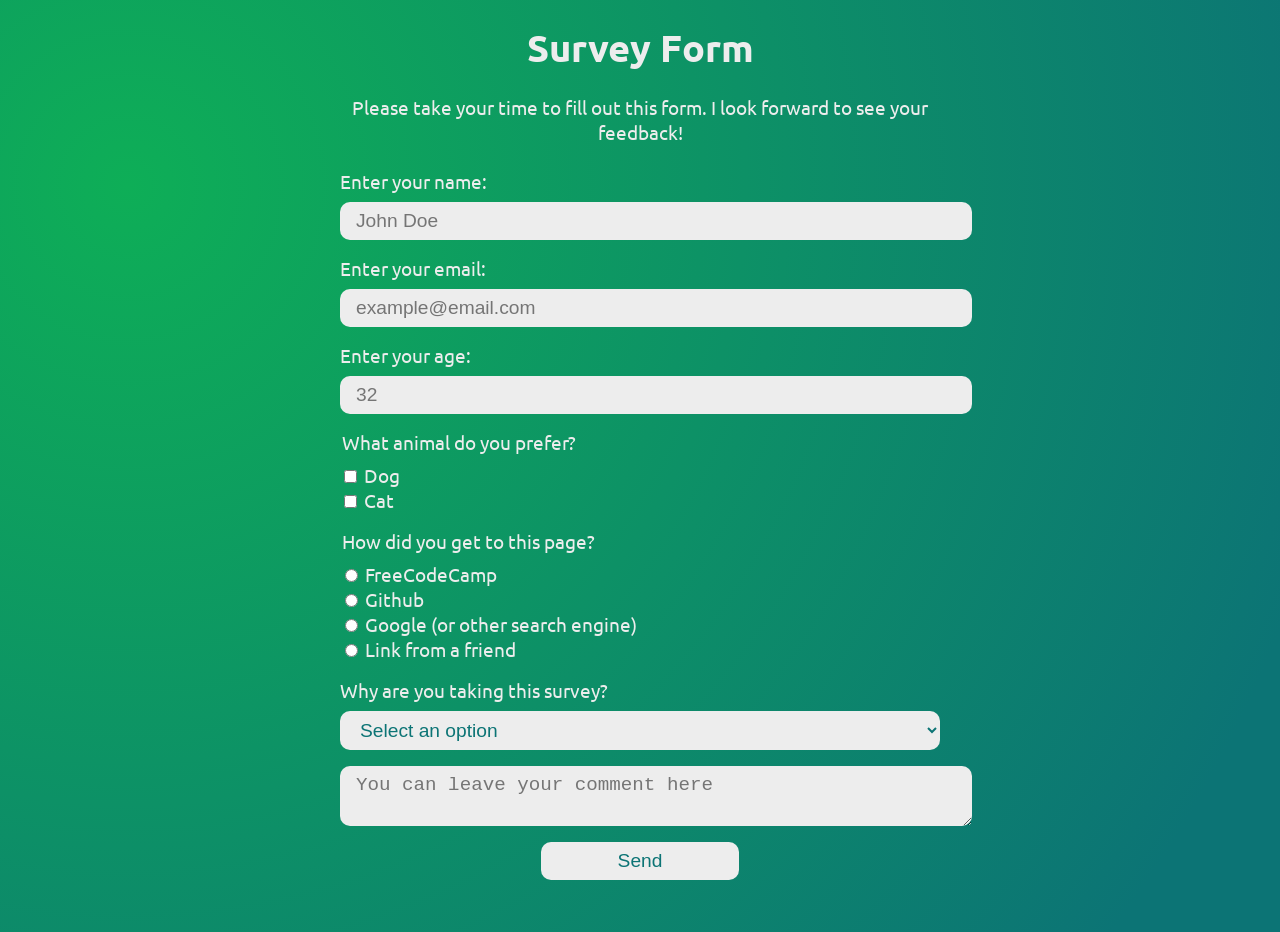
<file: index.html>
<!DOCTYPE html>
<html lang="en">
  <head>
    <title>FCC Survey Form</title>
    <meta charset="UTF-8">
    <meta name="viewport" content="width=device-width, initial-scale=1">
    <link href="css/style.css" rel="stylesheet">
    <link rel="preconnect" href="https://fonts.googleapis.com">
    <link rel="preconnect" href="https://fonts.gstatic.com" crossorigin>
    <link href="https://fonts.googleapis.com/css2?family=Ubuntu:wght@300&display=swap" rel="stylesheet">
  </head>
  <body>
    <h1 id="title">Survey Form</h1>
    <p id="description">
      Please take your time to fill out this form. I look forward to see your
      feedback!
    </p>

    <form action="#" id="survey-form">
      <label for="name" id="name-label">Enter your name: </label>
      <input type="text" class="main-info" id="name" placeholder="John Doe" required>
      <label for="email" id="email-label">Enter your email: </label>
      <input type="email" class="main-info" id="email" placeholder="example@email.com" required>
      <label for="number" id="number-label">Enter your age: </label>
      <input type="number" class="main-info" id="number" placeholder="32" min="1" max="150">

      <fieldset>
        <legend>What animal do you prefer?</legend>
        <ul>
          <li>
            <input type="checkbox" name="dog" value="true" id="dog">
            <label for="dog">Dog</label>
          </li>
          <li>
            <input type="checkbox" name="cat" value="true" id="cat">
            <label for="cat">Cat</label>
          </li>
        </ul>
      </fieldset>

      <fieldset>
        <legend>How did you get to this page?</legend>
        <ul>
          <li>
            <input type="radio" name="reference" value="fcc" id="fcc">
            <label for="fcc">FreeCodeCamp</label>
          </li>
          <li>
            <input type="radio" name="reference" value="github" id="github">
            <label for="github">Github</label>
          </li>
          <li>
            <input type="radio" name="reference" value="google" id="stray">
            <label for="fcc">Google (or other search engine)</label>
          </li>
          <li>
            <input type="radio" name="reference" value="person" id="person">
            <label for="fcc">Link from a friend</label>
          </li>
        </ul>
      </fieldset>
          

      <label for="dropdown">Why are you taking this survey?</label>
      <select name="cause" id="dropdown">
        <option value="">Select an option</option>
        <option value="curiosity">Just curious.</option>
        <option value="checking">To check if it actually works.</option>
        <option value="feedback">To leave a comment.</option>
      </select>

      <textarea placeholder="You can leave your comment here"></textarea>

      <button id="submit">Send</button>
    </form>
  </body>
</html>
</file>
<file: css/style.css>
body {
  min-height: 100vh;
  background-image: radial-gradient( circle farthest-corner at 10% 20%,  rgba(14,174,87,1) 0%, rgba(12,116,117,1) 90% );
  font-family: 'Ubuntu', sans-serif;
  font-size: 1.2rem;
  color: #ededed;
}

#title,
#description,
form {
  margin: 1.5rem auto;
  max-width: 600px;
  min-width: 300px;
  width: 70%;
}

#title,
#description {
  text-align: center;
}

ul {
  padding: 0;
  margin: 0;
  list-style: none;
}

fieldset {
  margin: 1rem 0;
  padding: 0;
  border: none;
}

legend {
  padding-bottom: .5rem;
}

input.main-info,
select,
textarea,
button {
  display: block;
  width: 100%;
  margin-top: .5rem;
  margin-bottom: 1rem;
  padding: .5rem 1rem;
  border-radius: 10px;
  border: none;
  outline: none;
  background-color: #ededed;
  color:rgba(12,116,117,1);
  font-size: 100%;
}

input.main-info:focus,
select:focus,
textarea:focus,
button:focus {
  outline: 2px solid #ededed;
}

li input:focus {
  outline: 1px solid #ededed;
}

#submit {
  margin: 0 auto;
  width: 33%;
}

#submit:hover {
  outline: 2px solid #ededed;
}

@media (max-width: 450px) {
  input,
  textarea {
    max-width: 90%;
  }
}
</file>
